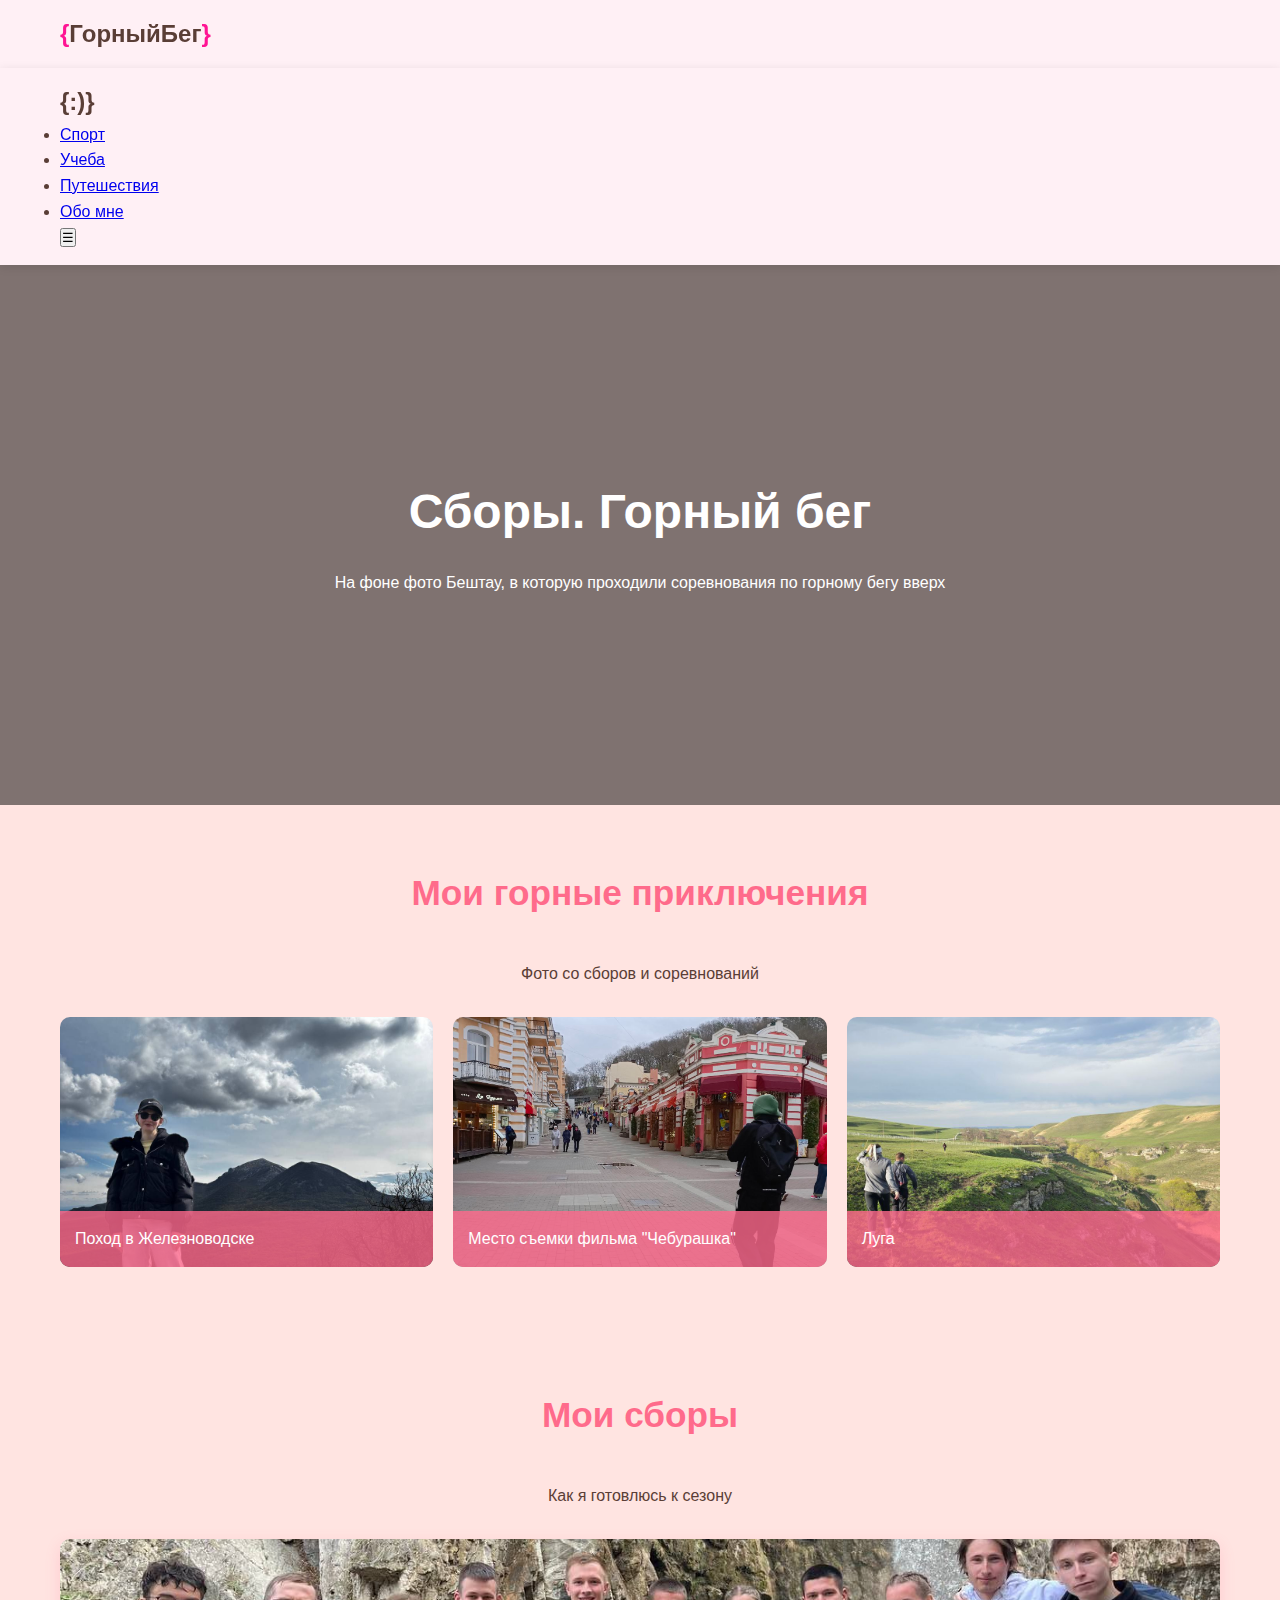
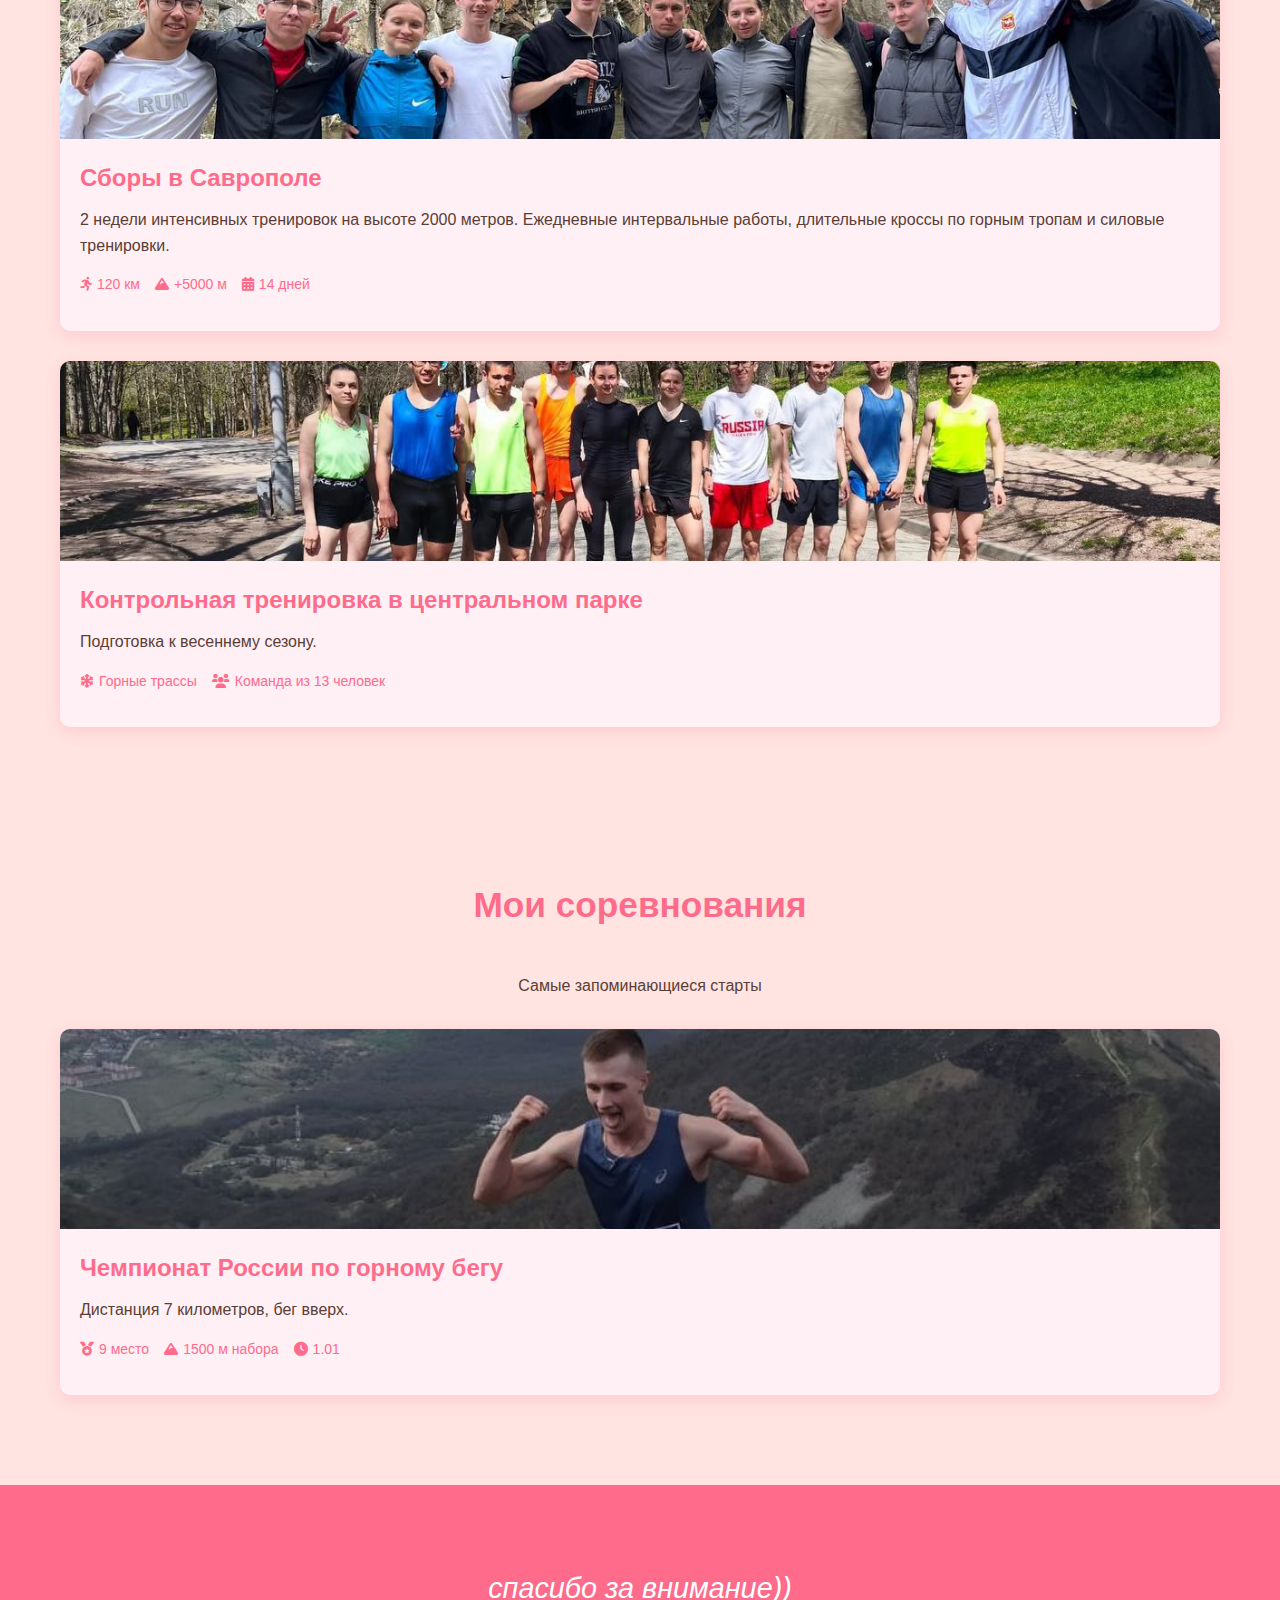
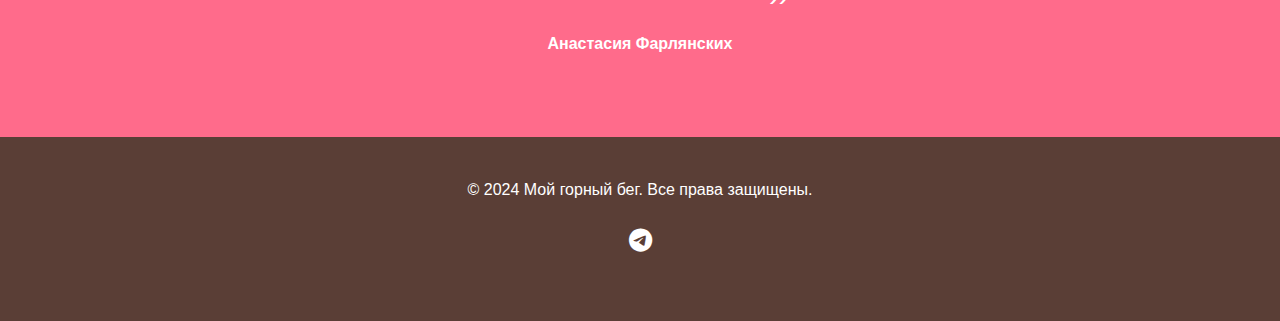
<file: sport.html>
﻿<!DOCTYPE html>
<html lang="ru">
<head>
    <meta charset="UTF-8">
    <meta name="viewport" content="width=device-width, initial-scale=1.0">
    <title>Горный бег и сборы</title>
    <link rel="stylesheet" href="https://cdnjs.cloudflare.com/ajax/libs/font-awesome/6.0.0/css/all.min.css">
    <script src="Script.js" defer></script>
    <style>
        :root {
            --primary: #FF6B8B; /* Розовый вместо синего */
            --secondary: #FFA07A; /* Персиковый */
            --accent: #FF1493; /* Ярко-розовый */
            --text: #5A3E36; /* Теплый коричневый для текста */
            --light: #FFE4E1; /* Очень светлый персиковый для фона */
            --gray: #D8BFD8; /* Светло-фиолетовый для серых элементов */
        }

        * {
            margin: 0;
            padding: 0;
            box-sizing: border-box;
        }

        body {
            font-family: 'Segoe UI', Tahoma, Geneva, Verdana, sans-serif;
            color: var(--text);
            line-height: 1.6;
            background-color: var(--light); /* Персиковый фон */
        }

        .container {
            max-width: 1200px;
            margin: 0 auto;
            padding: 0 20px;
        }

        /* Шапка */
        header {
            background-color: #FFF0F5; /* Розовато-белый */
            box-shadow: 0 2px 10px rgba(0, 0, 0, 0.1);
            position: sticky;
            top: 0;
            z-index: 100;
            padding: 15px 0;
        }

        .header-inner {
            display: flex;
            justify-content: space-between;
            align-items: center;
        }

        .logo {
            font-size: 24px;
            font-weight: 700;
            color: var(--text);
            text-decoration: none;
        }

        .logo-code {
            color: var(--accent);
        }

        /* Баннер */
        .hero {
            height: 60vh;
            background-image: linear-gradient(rgba(0,0,0,0.5), rgba(0,0,0,0.5)), url('https://avatars.mds.yandex.net/i?id=087e072ffef8083e7a5fbf92f1ec18c927c0db1c-10608704-images-thumbs&n=13');
            background-size: cover;
            background-position: center;
            display: flex;
            align-items: center;
            justify-content: center;
            text-align: center;
            color: white;
        }

        .hero-content h1 {
            font-size: 3rem;
            margin-bottom: 20px;
        }

        /* Галерея */
        .gallery {
            padding: 60px 0;
        }

        .gallery-grid {
            display: grid;
            grid-template-columns: repeat(auto-fill, minmax(300px, 1fr));
            gap: 20px;
            margin-top: 30px;
        }

        .gallery-item {
            position: relative;
            overflow: hidden;
            border-radius: 10px;
            height: 250px;
        }

            .gallery-item img {
                width: 100%;
                height: 100%;
                object-fit: cover;
                transition: transform 0.5s;
            }

            .gallery-item:hover img {
                transform: scale(1.1);
            }

        .gallery-caption {
            position: absolute;
            bottom: 0;
            left: 0;
            right: 0;
            background: rgba(255, 105, 140, 0.8); /* Полупрозрачный розовый */
            color: white;
            padding: 15px;
        }

        /* Секции */
        .section {
            padding: 60px 0;
        }

        .section-title {
            text-align: center;
            margin-bottom: 40px;
            font-size: 2.2rem;
            color: var(--primary);
        }

        .section-subtitle {
            text-align: center;
            margin-bottom: 30px;
            color: var(--text);
        }

        /* Карточки */
        .card {
            background: #FFF0F5; /* Розовато-белый */
            border-radius: 10px;
            overflow: hidden;
            box-shadow: 0 5px 15px rgba(255, 105, 140, 0.2); /* Розовая тень */
            margin-bottom: 30px;
        }

        .card-img {
            height: 200px;
            overflow: hidden;
        }

            .card-img img {
                width: 100%;
                height: 100%;
                object-fit: cover;
            }

        .card-content {
            padding: 20px;
        }

        .card-title {
            font-size: 1.5rem;
            margin-bottom: 10px;
            color: var(--primary);
        }

        /* Тренировки */
        .training-stats {
            display: flex;
            gap: 15px;
            margin: 15px 0;
        }

        .stat {
            display: flex;
            align-items: center;
            gap: 5px;
            font-size: 14px;
            color: var(--primary);
        }

        /* Цитата */
        .quote-section {
            background-color: var(--primary); /* Розовый фон */
            color: white;
            padding: 80px 0;
            text-align: center;
        }

        .quote {
            font-size: 1.8rem;
            font-style: italic;
            max-width: 800px;
            margin: 0 auto;
        }

        .quote-author {
            margin-top: 20px;
            font-weight: bold;
        }

        /* Футер */
        footer {
            background-color: var(--text); /* Теплый коричневый */
            color: white;
            padding: 40px 0;
            text-align: center;
        }

        .social-links {
            display: flex;
            justify-content: center;
            gap: 20px;
            margin: 20px 0;
        }

            .social-links a {
                color: white;
                font-size: 1.5rem;
            }
    </style>
</head>
<body>
    <!-- Шапка -->
    <header>
        <div class="container">
            <div class="header-inner">
                <a href="#" class="logo">
                    <span class="logo-code">{</span>ГорныйБег<span class="logo-code">}</span>
                </a>
            </div>
        </div>
    </header>

    <!-- Шапка сайта -->
    <header class="header">
        <div class="container">
            <div class="header__inner">
                <a href="index.html" class="logo">
                    <span class="logo__code">{</span>:)<span class="logo__code">}</span> <!-- Код, Спорт, Общага -->
                </a>
                <nav class="nav">
                    <ul class="nav__list">
                        <li><a href="sport.html">Спорт</a></li>
                        <li><a href="study.html">Учеба</a></li>
                        <li><a href="travel.html">Путешествия</a></li>
                        <li><a href="index.html">Обо мне</a></li>
                    </ul>
                </nav>
                <button class="menu-toggle" aria-label="Меню">☰</button>
            </div>
        </div>
    </header>

    <!-- Баннер -->
    <section class="hero">
        <div class="hero-content">
            <h1>Сборы. Горный бег</h1>
            <p>На фоне фото Бештау, в которую проходили соревнования по горному бегу вверх</p>
        </div>
    </section>

    <!-- Галерея -->
    <section class="gallery section">
        <div class="container">
            <h2 class="section-title">Мои горные приключения</h2>
            <p class="section-subtitle">Фото со сборов и соревнований</p>

            <div class="gallery-grid">
                <!-- Фото 1 -->
                <div class="gallery-item">
                    <img src="images/zeleznovodsk.jpg" alt="Город Железноводск">
                    <div class="gallery-caption">Поход в Железноводске</div>
                </div>

                <!-- Фото 2 -->
                <div class="gallery-item">
                    <img src="images/cheburashka.jpg" alt="место съемки">
                    <div class="gallery-caption">Место съемки фильма "Чебурашка"</div>
                </div>

                <!-- Фото 3 -->
                <div class="gallery-item">
                    <img src="images/lyga.jpg" alt="Луга">
                    <div class="gallery-caption">Луга</div>
                </div>
            </div>
        </div>
    </section>

    <!-- Сборы -->
    <section class="section">
        <div class="container">
            <h2 class="section-title">Мои сборы</h2>
            <p class="section-subtitle">Как я готовлюсь к сезону</p>

            <div class="card">
                <div class="card-img">
                    <img src="images/sbor.jpg" alt="Сборы в Саврополе</">
                </div>
                <div class="card-content">
                    <h3 class="card-title">Сборы в Саврополе</h3>
                    <p>2 недели интенсивных тренировок на высоте 2000 метров. Ежедневные интервальные работы, длительные кроссы по горным тропам и силовые тренировки.</p>

                    <div class="training-stats">
                        <div class="stat">
                            <i class="fas fa-running"></i>
                            <span>120 км</span>
                        </div>
                        <div class="stat">
                            <i class="fas fa-mountain"></i>
                            <span>+5000 м</span>
                        </div>
                        <div class="stat">
                            <i class="fas fa-calendar-alt"></i>
                            <span>14 дней</span>
                        </div>
                    </div>
                </div>
            </div>

            <div class="card">
                <div class="card-img">
                    <img src="images/kontrol2.jpg" alt="контрольная тренировка">
                </div>
                <div class="card-content">
                    <h3 class="card-title">Контрольная тренировка в центральном парке</h3>
                    <p>Подготовка к весеннему сезону.</p>

                    <div class="training-stats">

                        <div class="stat">
                            <i class="fas fa-snowflake"></i>
                            <span>Горные трассы</span>
                        </div>
                        <div class="stat">
                            <i class="fas fa-users"></i>
                            <span>Команда из 13 человек</span>
                        </div>
                    </div>
                </div>
            </div>
        </div>
    </section>

    <!-- Соревнования -->
    <section class="section">
        <div class="container">
            <h2 class="section-title">Мои соревнования</h2>
            <p class="section-subtitle">Самые запоминающиеся старты</p>

            <div class="card">
                <div class="card-img">
                    <img src="images/Mounth.jpg" alt="Чемпионат России">
                </div>
                <div class="card-content">
                    <h3 class="card-title">Чемпионат России по горному бегу</h3>
                    <p>Дистанция 7 километров, бег вверх.</p>

                    <div class="training-stats">
                        <div class="stat">
                            <i class="fas fa-medal"></i>
                            <span>9 место</span>
                        </div>
                        <div class="stat">
                            <i class="fas fa-mountain"></i>
                            <span>1500 м набора</span>
                        </div>
                        <div class="stat">
                            <i class="fas fa-clock"></i>
                            <span>1.01</span>
                        </div>
                    </div>
                </div>
            </div>
        </div>
    </section>

    <!-- Цитата -->
    <section class="quote-section">
        <div class="container">
            <blockquote class="quote">
                спасибо за внимание))
            </blockquote>
            <div class="quote-author">Анастасия Фарлянских</div>
        </div>
    </section>

    <!-- Футер -->
    <footer>
        <div class="container">
            <p>© 2024 Мой горный бег. Все права защищены.</p>
            <div class="social-links">
                <a href="https://t.me/@nastyyyha5"><i class="fab fa-telegram"></i></a>
            </div>
        </div>
    </footer>
</body>
</html>
</file>
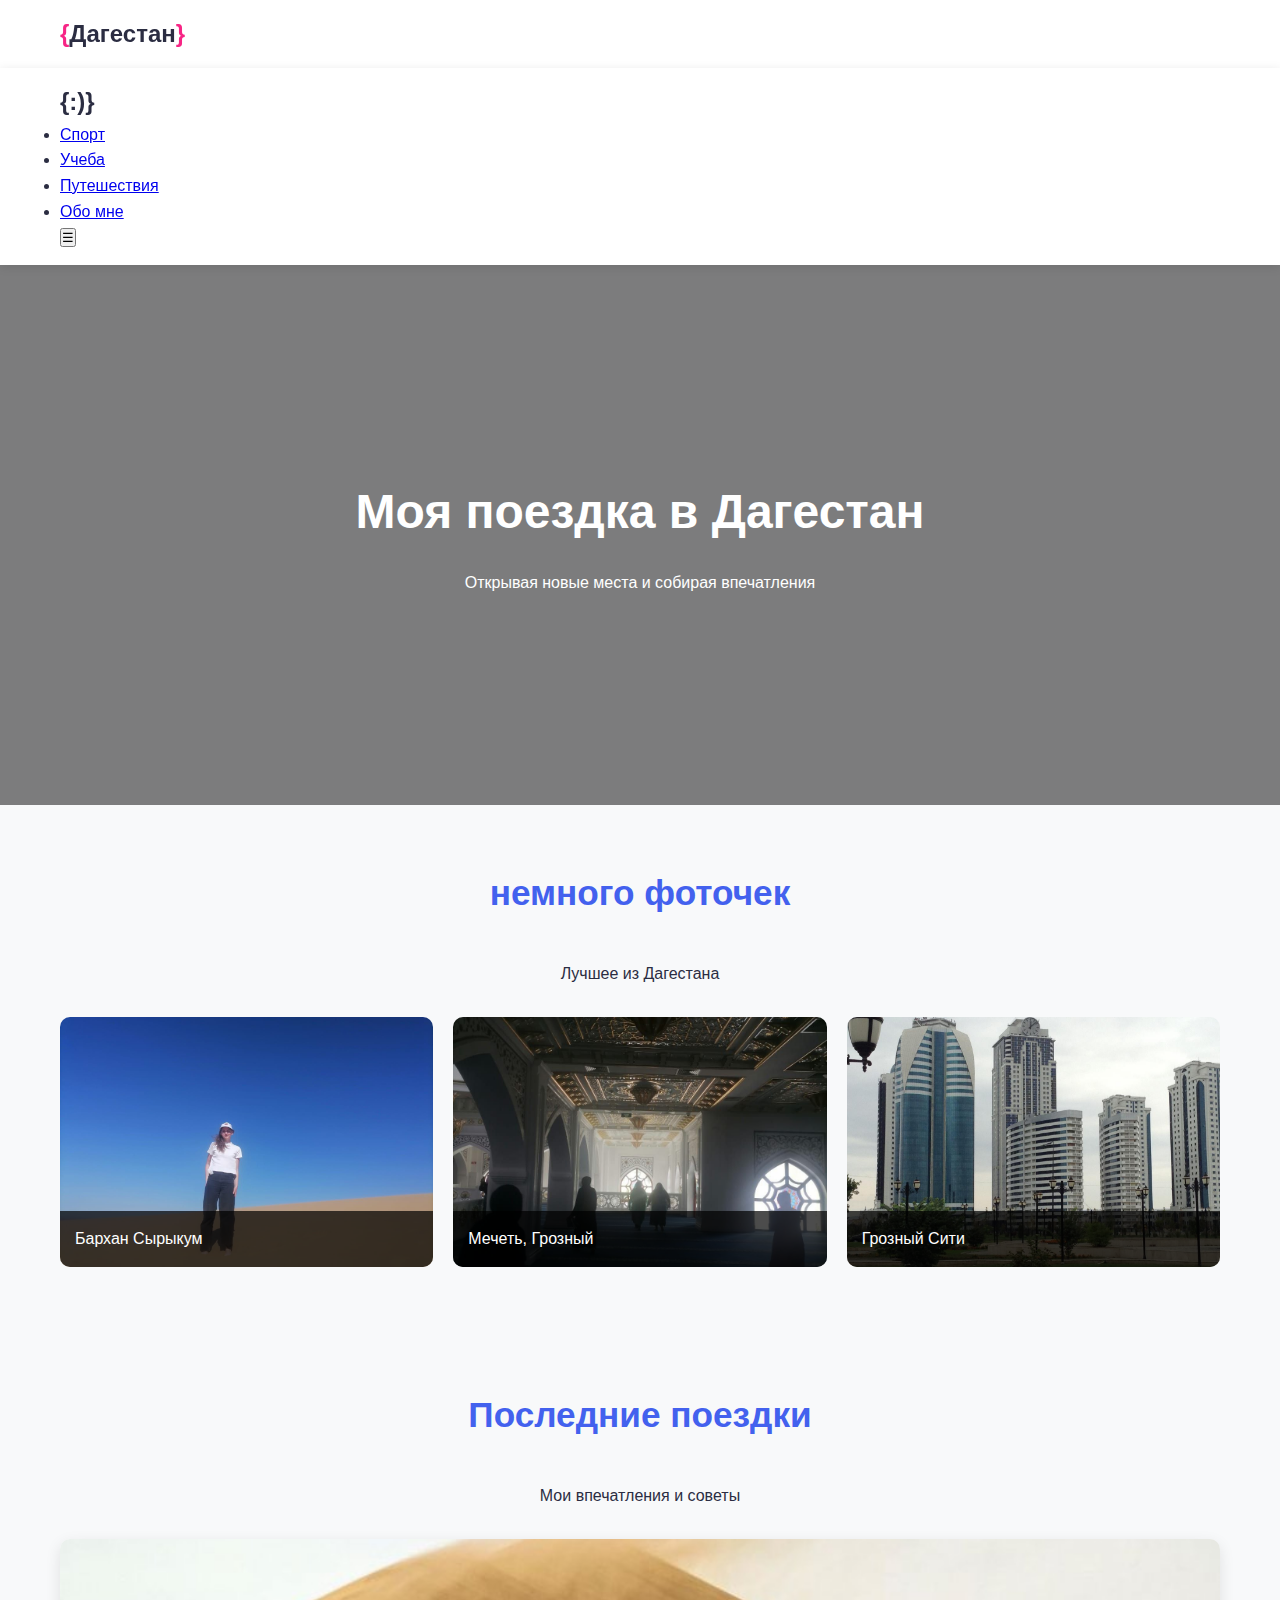
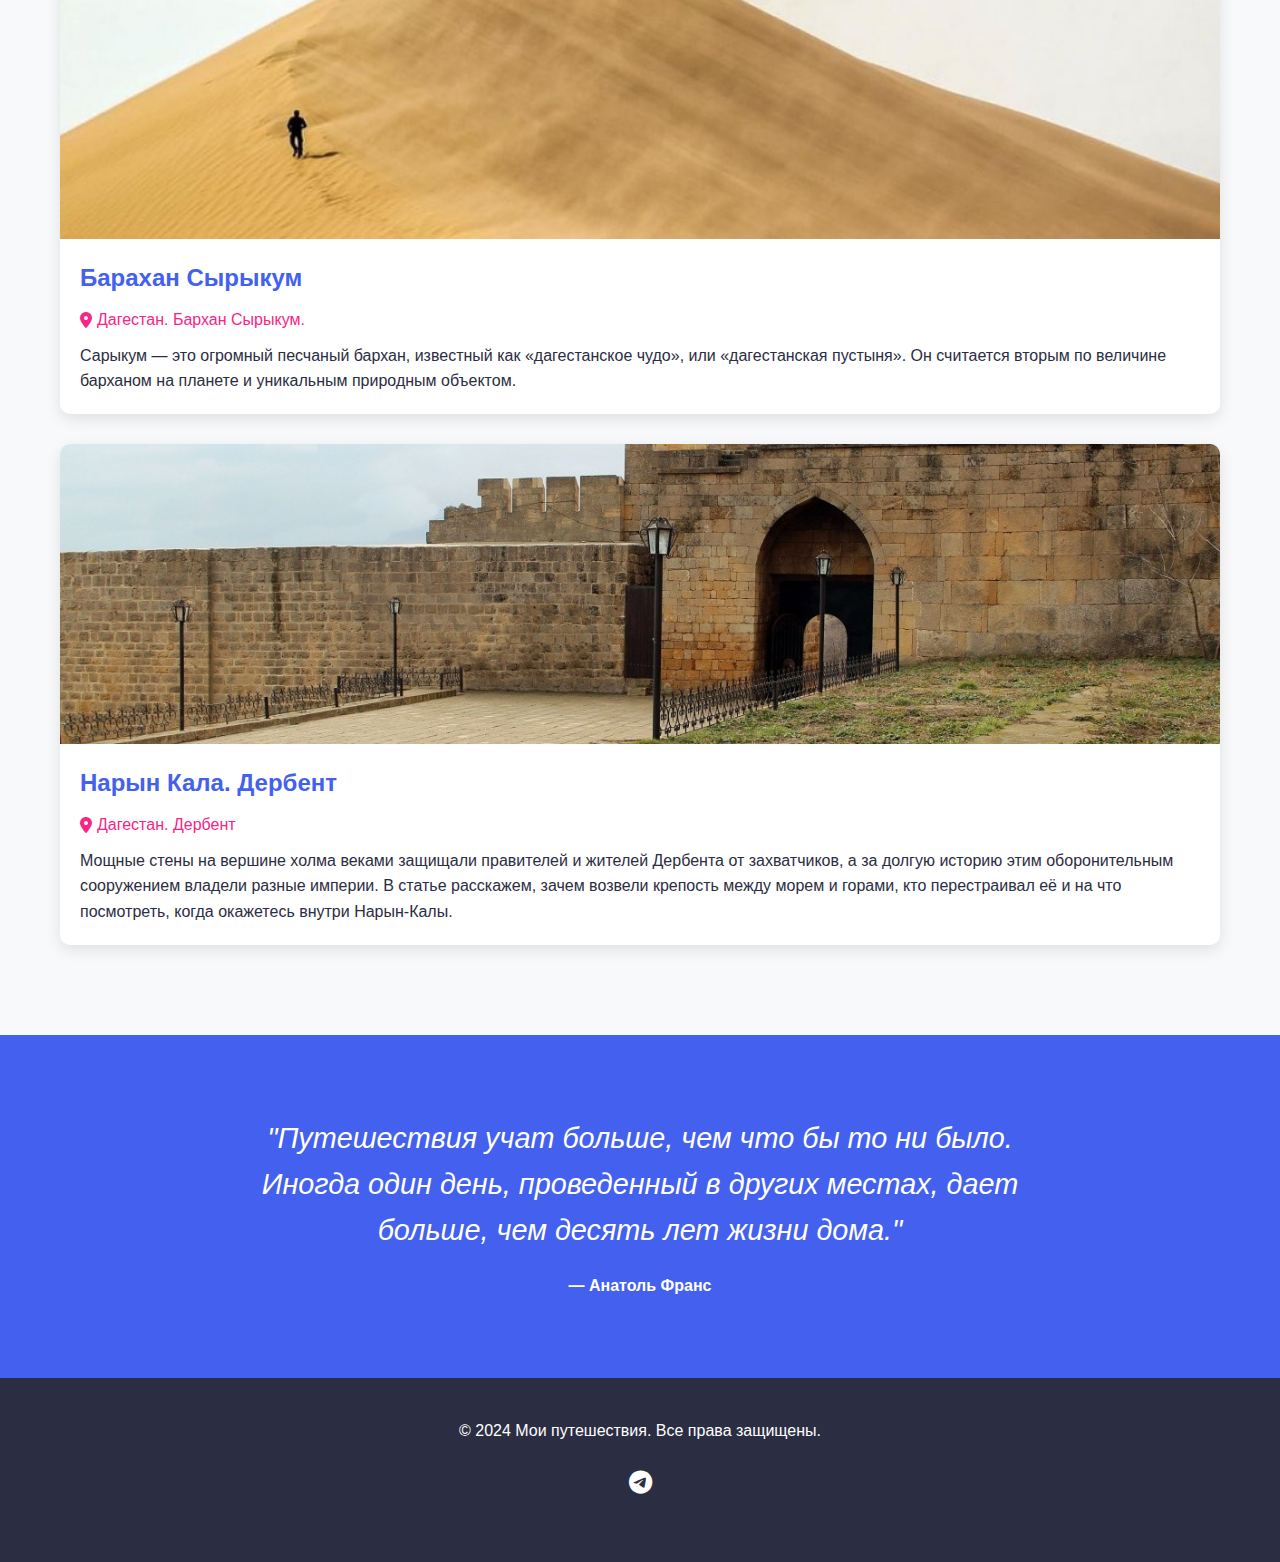
<file: travel.html>
﻿<!DOCTYPE html>
<html lang="ru">
<head>
    <meta charset="UTF-8">
    <meta name="viewport" content="width=device-width, initial-scale=1.0">
    <title>Путешествия | Код, Спорт & Путешествия</title>
    <link rel="stylesheet" href="https://cdnjs.cloudflare.com/ajax/libs/font-awesome/6.0.0/css/all.min.css">
    <style>
        :root {
            --primary: #4361ee;
            --secondary: #3a0ca3;
            --accent: #f72585;
            --text: #2b2d42;
            --light: #f8f9fa;
            --gray: #adb5bd;
        }

        * {
            margin: 0;
            padding: 0;
            box-sizing: border-box;
        }

        body {
            font-family: 'Segoe UI', Tahoma, Geneva, Verdana, sans-serif;
            color: var(--text);
            line-height: 1.6;
            background-color: var(--light);
        }

        .container {
            max-width: 1200px;
            margin: 0 auto;
            padding: 0 20px;
        }

        /* Шапка */
        header {
            background-color: white;
            box-shadow: 0 2px 10px rgba(0, 0, 0, 0.1);
            position: sticky;
            top: 0;
            z-index: 100;
            padding: 15px 0;
        }

        .header-inner {
            display: flex;
            justify-content: space-between;
            align-items: center;
        }

        .logo {
            font-size: 24px;
            font-weight: 700;
            color: var(--text);
            text-decoration: none;
        }

        .logo-code {
            color: var(--accent);
        }

        /* Баннер */
        .hero {
            height: 60vh;
            background-image: linear-gradient(rgba(0,0,0,0.5), rgba(0,0,0,0.5)), url('https://avatars.mds.yandex.net/i?id=b9541f6af21999d0ac1a0066e17f9375ac562282-3963629-images-thumbs&n=13');
            background-size: cover;
            background-position: center;
            display: flex;
            align-items: center;
            justify-content: center;
            text-align: center;
            color: white;
        }

        .hero-content h1 {
            font-size: 3rem;
            margin-bottom: 20px;
        }

        /* Галерея */
        .gallery {
            padding: 60px 0;
        }

        .gallery-grid {
            display: grid;
            grid-template-columns: repeat(auto-fill, minmax(300px, 1fr));
            gap: 20px;
            margin-top: 30px;
        }

        .gallery-item {
            position: relative;
            overflow: hidden;
            border-radius: 10px;
            height: 250px;
        }

            .gallery-item img {
                width: 100%;
                height: 100%;
                object-fit: cover;
                transition: transform 0.5s;
            }

            .gallery-item:hover img {
                transform: scale(1.1);
            }

        .gallery-caption {
            position: absolute;
            bottom: 0;
            left: 0;
            right: 0;
            background: rgba(0,0,0,0.7);
            color: white;
            padding: 15px;
        }

        /* Секции */
        .section {
            padding: 60px 0;
        }

        .section-title {
            text-align: center;
            margin-bottom: 40px;
            font-size: 2.2rem;
            color: var(--primary);
        }

        .section-subtitle {
            text-align: center;
            margin-bottom: 30px;
            color: var(--text);
        }

        /* Карточки */
        .card {
            background: white;
            border-radius: 10px;
            overflow: hidden;
            box-shadow: 0 5px 15px rgba(0,0,0,0.1);
            margin-bottom: 30px;
        }

        .card-img {
            height: 300px;
            overflow: hidden;
        }

            .card-img img {
                width: 100%;
                height: 100%;
                object-fit: cover;
            }

        .card-content {
            padding: 20px;
        }

        .card-title {
            font-size: 1.5rem;
            margin-bottom: 10px;
            color: var(--primary);
        }

        .location {
            display: flex;
            align-items: center;
            gap: 5px;
            margin-bottom: 10px;
            color: var(--accent);
        }

        /* Советы */
        .tips-grid {
            display: grid;
            grid-template-columns: repeat(auto-fill, minmax(250px, 1fr));
            gap: 20px;
        }

        .tip-card {
            background: white;
            padding: 20px;
            border-radius: 10px;
            box-shadow: 0 5px 15px rgba(0,0,0,0.1);
        }

            .tip-card i {
                font-size: 2rem;
                color: var(--accent);
                margin-bottom: 15px;
            }

        /* Цитата */
        .quote-section {
            background-color: var(--primary);
            color: white;
            padding: 80px 0;
            text-align: center;
        }

        .quote {
            font-size: 1.8rem;
            font-style: italic;
            max-width: 800px;
            margin: 0 auto;
        }

        .quote-author {
            margin-top: 20px;
            font-weight: bold;
        }

        /* Футер */
        footer {
            background-color: var(--text);
            color: white;
            padding: 40px 0;
            text-align: center;
        }

        .social-links {
            display: flex;
            justify-content: center;
            gap: 20px;
            margin: 20px 0;
        }

            .social-links a {
                color: white;
                font-size: 1.5rem;
            }
    </style>
</head>
<body>
    <!-- Шапка -->
    <header>
        <div class="container">
            <div class="header-inner">
                <a href="#" class="logo">
                    <span class="logo-code">{</span>Дагестан<span class="logo-code">}</span>
                </a>
            </div>
        </div>
    </header>
    <!-- Шапка сайта -->
    <header class="header">
        <div class="container">
            <div class="header__inner">
                <a href="index.html" class="logo">
                    <span class="logo__code">{</span>:)<span class="logo__code">}</span> <!-- Код, Спорт, Общага -->
                </a>
                <nav class="nav">
                    <ul class="nav__list">
                        <li><a href="sport.html">Спорт</a></li>
                        <li><a href="study.html">Учеба</a></li>
                        <li><a href="travel.html">Путешествия</a></li>
                        <li><a href="index.html">Обо мне</a></li>
                    </ul>
                </nav>
                <button class="menu-toggle" aria-label="Меню">☰</button>
            </div>
        </div>
    </header>

    <!-- Баннер -->
    <section class="hero">
        <div class="hero-content">
            <h1>Моя поездка в Дагестан</h1>
            <p>Открывая новые места и собирая впечатления</p>
        </div>
    </section>

    <!-- Галерея -->
    <section class="gallery section">
        <div class="container">
            <h2 class="section-title">немного фоточек</h2>
            <p class="section-subtitle">Лучшее из Дагестана</p>

            <div class="gallery-grid">
                <!-- Фото 1 -->
                <div class="gallery-item">
                    <img src="images/Barkhansarykum.jpg" alt="пески">
                    <div class="gallery-caption">Бархан Сырыкум</div>
                </div>

                <!-- Фото 2 -->
                <div class="gallery-item">
                    <img src="images/mechet.jpg" alt="мечеть">
                    <div class="gallery-caption">Мечеть, Грозный</div>
                </div>

                <!-- Фото 3 -->
                <div class="gallery-item">
                    <img src="images/grozn.jpg" alt="Город">
                    <div class="gallery-caption">Грозный Сити</div>
                </div>
            </div>
        </div>
    </section>

    <!-- Путешествия -->
    <section class="section">
        <div class="container">
            <h2 class="section-title">Последние поездки</h2>
            <p class="section-subtitle">Мои впечатления и советы</p>

            <div class="card">
                <div class="card-img">
                    <img src="images/barhan.jpg" alt="Бархан Сырыкум">
                </div>
                <div class="card-content">
                    <h3 class="card-title">Барахан Сырыкум</h3>
                    <div class="location">
                        <i class="fas fa-map-marker-alt"></i>
                        <span>Дагестан. Бархан Сырыкум.</span>
                    </div>
                    <p>
                        Сарыкум — это огромный песчаный бархан, известный как «дагестанское чудо», или «дагестанская пустыня». Он считается вторым по величине барханом на планете и уникальным природным объектом.
                    </p>
                </div>
            </div>

            <div class="card">
                <div class="card-img">
                    <img src="images/narynkala.jpg" alt="Италия">
                </div>
                <div class="card-content">
                    <h3 class="card-title">Нарын Кала. Дербент</h3>
                    <div class="location">
                        <i class="fas fa-map-marker-alt"></i>
                        <span>Дагестан. Дербент</span>
                    </div>
                    <p>Мощные стены на вершине холма веками защищали правителей и жителей Дербента от захватчиков, а за долгую историю этим оборонительным сооружением владели разные империи. В статье расскажем, зачем возвели крепость между морем и горами, кто перестраивал её и на что посмотреть, когда окажетесь внутри Нарын‑Калы.</p>
                </div>
            </div>
        </div>
    </section>



    <!-- Цитата -->
    <section class="quote-section">
        <div class="container">
            <blockquote class="quote">
                "Путешествия учат больше, чем что бы то ни было. Иногда один день, проведенный в других местах, дает больше, чем десять лет жизни дома."
            </blockquote>
            <div class="quote-author">— Анатоль Франс</div>
        </div>
    </section>

    <!-- Футер -->
    <footer>
        <div class="container">
            <p>© 2024 Мои путешествия. Все права защищены.</p>
            <div class="social-links">
                <a href="https://t.me/@nastyyyha5"><i class="fab fa-telegram"></i></a>
            </div>
        </div>
    </footer>
</body>
</html>
</file>
